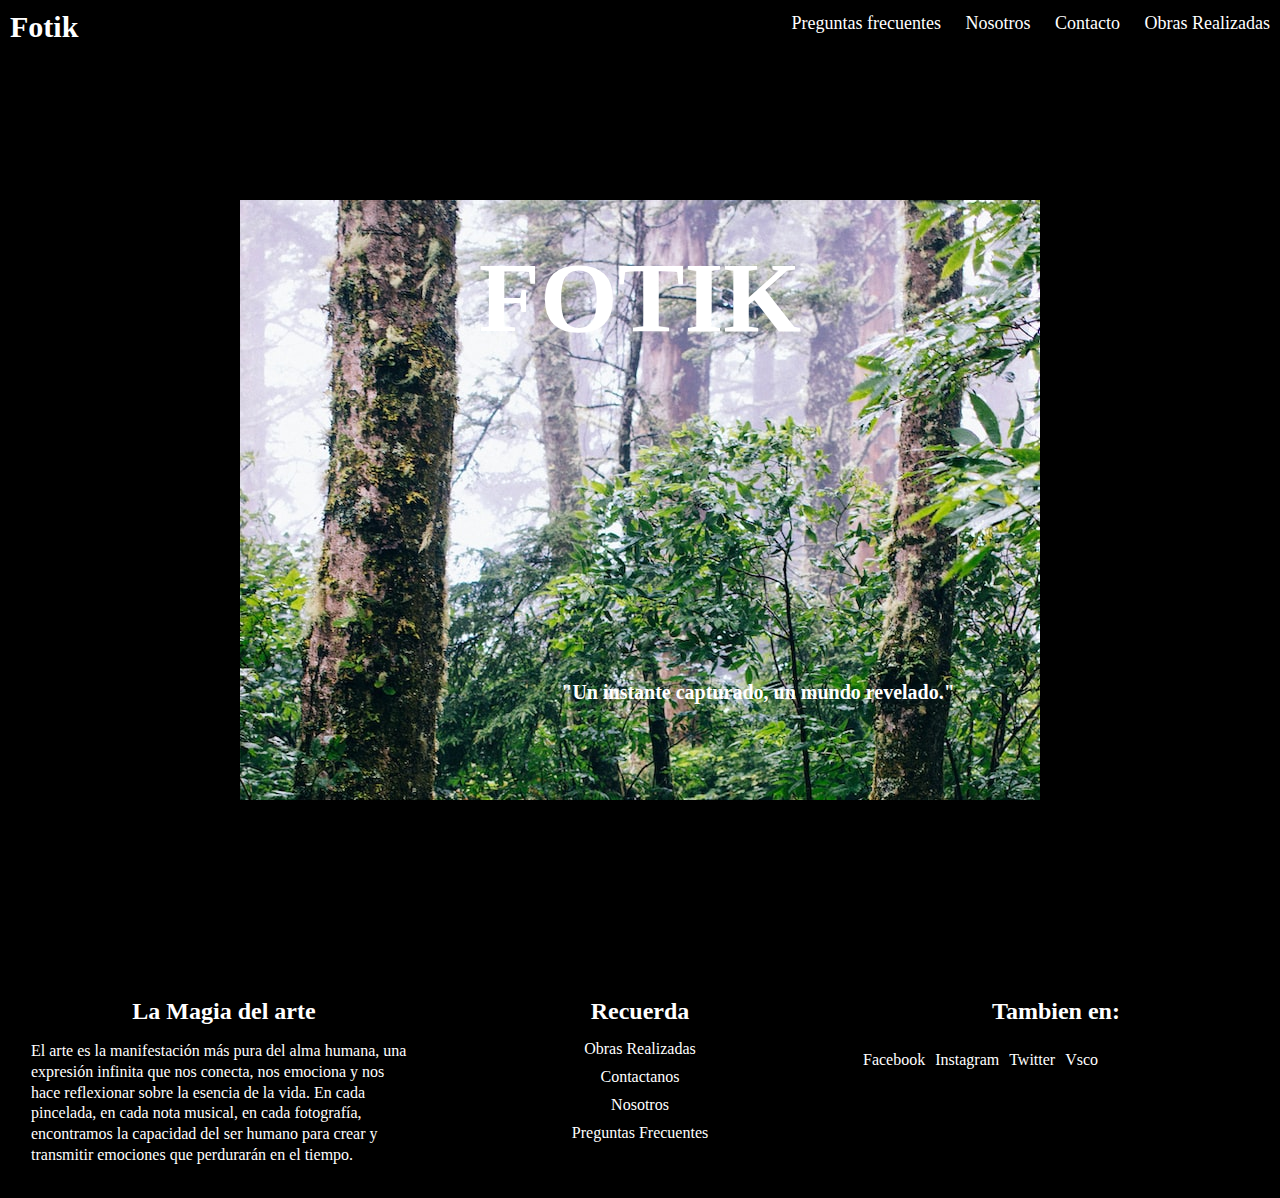
<file: index.html>
<!DOCTYPE html>
<html lang="en" >
<head>
    <meta charset="UTF-8">
    <meta name="viewport" content="width=device-width, initial-scale=1.0">
    <title>Fotik</title>
    <link rel="stylesheet" href="./css/styles.css">
    <link rel="shortcut icon" href="./imagenes/images.jpg">
    <meta name="description" content="Fotik - Explora el arte y el diseño de forma creativa y contemporánea">
    <meta name="keywords" content="arte, diseño, contemporáneo, creatividad">
</head>
<body>
  <header>
    <div class="nav">
    <input type="checkbox" id="nav-check">
    <a href="index.html" class="nav-header">
        <div class="nav-title">
          Fotik
        </div>
      </a>
    <div class="nav-btn">
      <label for="nav-check">
        <span></span>
        <span></span>
        <span></span>
      </label>
    </div>
    <div class="nav-links">
      <a href="./pages/preguntasfrecuentes.html">Preguntas frecuentes</a>
      <a href="./pages/nosotros.html" >Nosotros</a>
      <a href="./pages/contacto.html" >Contacto</a>
      <a href="./pages/obrasrealizadas.html" >Obras Realizadas</a>
    </div>
  </div>
</header>
    <main id="main-index">
      <h1>Fotik</h1>
      <h2>"Un instante capturado, un mundo revelado."</h2>
      <img src="./imagenes/imagenmain.jpg" alt="Fotografia">
  </main>
    <footer>
        <div class="row">
          <div class="column">
    <h4>La Magia del arte</h4>
            <p>El arte es la manifestación más pura del alma humana, una expresión infinita que nos conecta, nos emociona y nos hace reflexionar sobre la esencia de la vida. En cada pincelada, en cada nota musical, en cada fotografía, encontramos la capacidad del ser humano para crear y transmitir emociones que perdurarán en el tiempo.</p>
          </div>
          <div class="column">
            <h4>Recuerda</h4>
            <ul>
              <li><a href="./pages/obrasrealizadas.html"><i class="fa fa-angle-right"></i>Obras Realizadas</a></li>
              <li><a href="./pages/contacto.html"><i class="fa fa-angle-right"></i> Contactanos</a></li>
              <li><a href="./pages/nosotros.html"><i class="fa fa-angle-right"></i>Nosotros</a></li>
              <li><a href="./pages/preguntasfrecuentes.html"><i class="fa fa-angle-right"></i>Preguntas Frecuentes</a></li>
            </ul>
          </div>
          <div class="column">
            <h4>Tambien en:</h4>
            <ul class="social-icons">
              <li><a href="https://es-la.facebook.com/">Facebook</a></li>
              <li><a href="https://www.instagram.com/">Instagram</a></li>
              <li><a href="https://twitter.com/">Twitter</a></li>
              <li><a href="https://www.vsco.co/">Vsco</a></li>
            </ul>
          </div>
        </div>
      </footer>
</body>
</html>
</file>
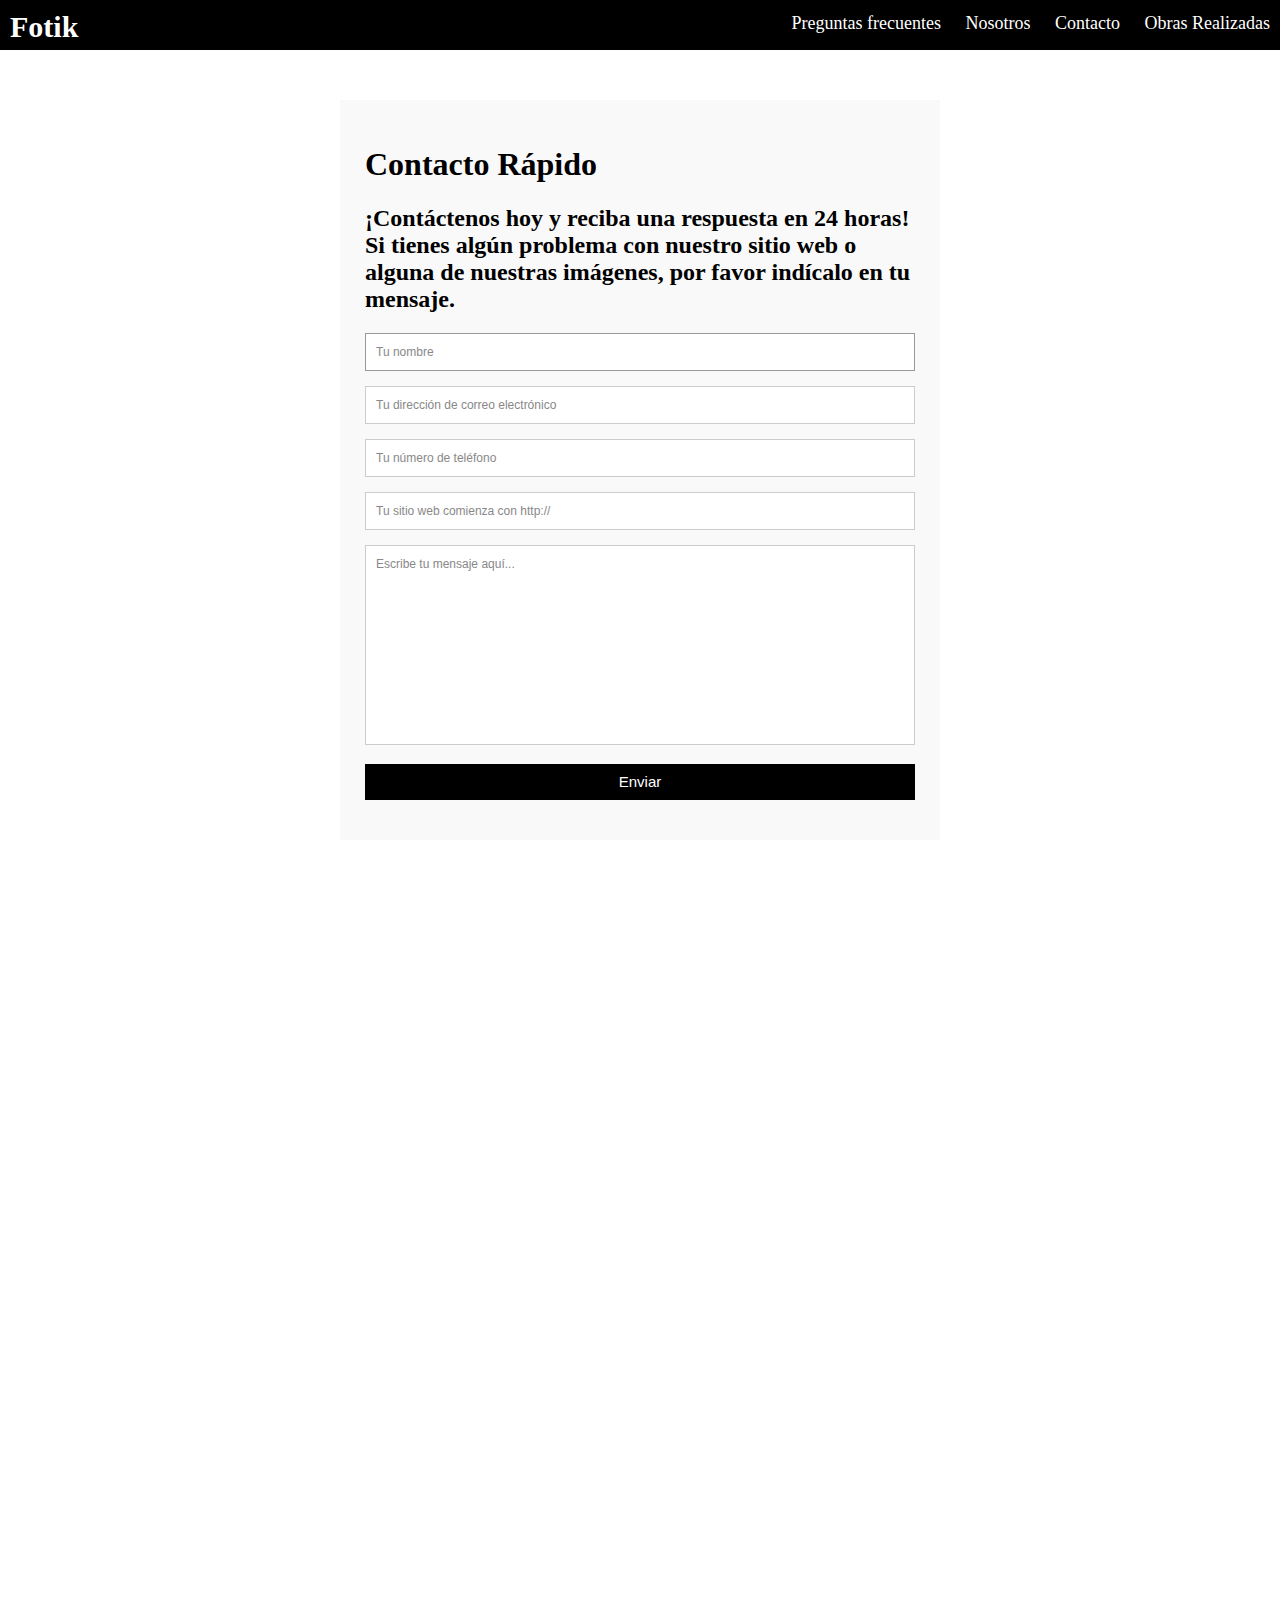
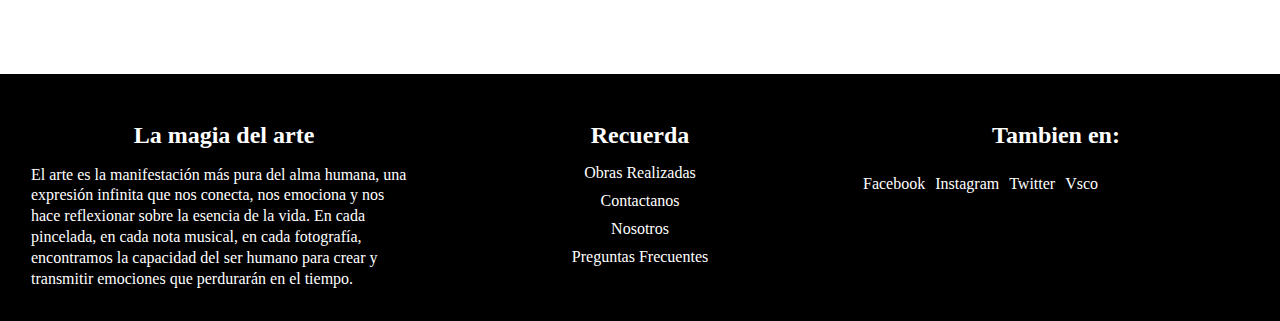
<file: pages/contacto.html>
<!DOCTYPE html>
<html lang="en">
<head>
    <meta charset="UTF-8">
    <meta name="viewport" content="width=device-width, initial-scale=1.0">
    <title>Fotik</title>
    <link rel="stylesheet" href="../css/styles.css">
    <link rel="shortcut icon" href="../imagenes/images.jpg">
    <meta name="description" content="Contactos - Fotik. Encuentra aquí nuestras opciones de contacto para cualquier consulta, colaboración o solicitud de información. Estamos disponibles para ayudarte y responder tus preguntas.">
    <meta name="keywords" content="contactos, Fotik, consulta, colaboración, información, preguntas">
</head>
<body>
    <header>
        <div class="nav">
        <input type="checkbox" id="nav-check">
        <a href="../index.html" class="nav-header">
          <div class="nav-title">
            Fotik
          </div>
        </a>
        <div class="nav-btn">
          <label for="nav-check">
            <span></span>
            <span></span>
            <span></span>
          </label>
        </div>
        <div class="nav-links">
          <a href="./preguntasfrecuentes.html" >Preguntas frecuentes</a>
          <a href="./nosotros.html">Nosotros</a>
          <a href="./contacto.html" >Contacto</a>
          <a href="./obrasrealizadas.html" >Obras Realizadas</a>
        </div>
      </div>
    </header>
    <main>
      <div class="container">  
        <form id="contact" action="" method="post">
          <h1>Contacto Rápido</h1>
          <h2>¡Contáctenos hoy y reciba una respuesta en 24 horas! Si tienes algún problema con nuestro sitio web o alguna de nuestras imágenes, por favor indícalo en tu mensaje.</h2>
          <fieldset>
            <input placeholder="Tu nombre" type="text" tabindex="1" required autofocus>
          </fieldset>
          <fieldset>
            <input placeholder="Tu dirección de correo electrónico" type="email" tabindex="2" required>
          </fieldset>
          <fieldset>
            <input placeholder="Tu número de teléfono" type="tel" tabindex="3" required>
          </fieldset>
          <fieldset>
            <input placeholder="Tu sitio web comienza con http://" type="url" tabindex="4" required>
          </fieldset>
          <fieldset>
            <textarea placeholder="Escribe tu mensaje aquí..." tabindex="5" required></textarea>
          </fieldset>
          <fieldset>
            <button name="submit" type="submit" id="contact-submit" data-submit="...Enviando">Enviar</button>
          </fieldset>
        </form>
      </div>
    </main>
      <div class="map-container">
        <iframe src="https://www.google.com/maps/embed?pb=!1m14!1m8!1m3!1d13135.383983241743!2d-58.3702778!3d-34.6080556!3m2!1i1024!2i768!4f13.1!3m3!1m2!1s0x95a3352cbe276f75%3A0xe16921ef0545f86d!2sCasa%20Rosada!5e0!3m2!1ses-419!2sar!4v1684795917826!5m2!1ses-419!2sar"
          width="600" height="450" style="border:0;" allowfullscreen="" loading="lazy" referrerpolicy="no-referrer-when-downgrade">
        </iframe>
      </div>
    <footer>
      <div class="row">
        <div class="column">
          <h4>La magia del arte</h4>
          <p>El arte es la manifestación más pura del alma humana, una expresión infinita que nos conecta, nos emociona y nos hace reflexionar sobre la esencia de la vida. En cada pincelada, en cada nota musical, en cada fotografía, encontramos la capacidad del ser humano para crear y transmitir emociones que perdurarán en el tiempo.</p>
        </div>
        <div class="column">
          <h4>Recuerda</h4>
          <ul>
            <li><a href="../pages/obrasrealizadas.html"><i class="fa fa-angle-right"></i>Obras Realizadas</a></li>
            <li><a href="../pages/contacto.html"><i class="fa fa-angle-right"></i> Contactanos</a></li>
            <li><a href="../pages/nosotros.html"><i class="fa fa-angle-right"></i>Nosotros</a></li>
            <li><a href="../pages/preguntasfrecuentes.html"><i class="fa fa-angle-right"></i>Preguntas Frecuentes</a></li>
          </ul>
        </div>
        <div class="column">
          <h4>Tambien en:</h4>
          <ul class="social-icons">
            <li><a href="https://es-la.facebook.com/">Facebook</a></li>
            <li><a href="https://www.instagram.com/">Instagram</a></li>
            <li><a href="https://twitter.com/">Twitter</a></li>
            <li><a href="https://www.vsco.co/">Vsco</a></li>
          </ul>
        </div>
      </div>
    </footer>
</body>
</html>
</file>
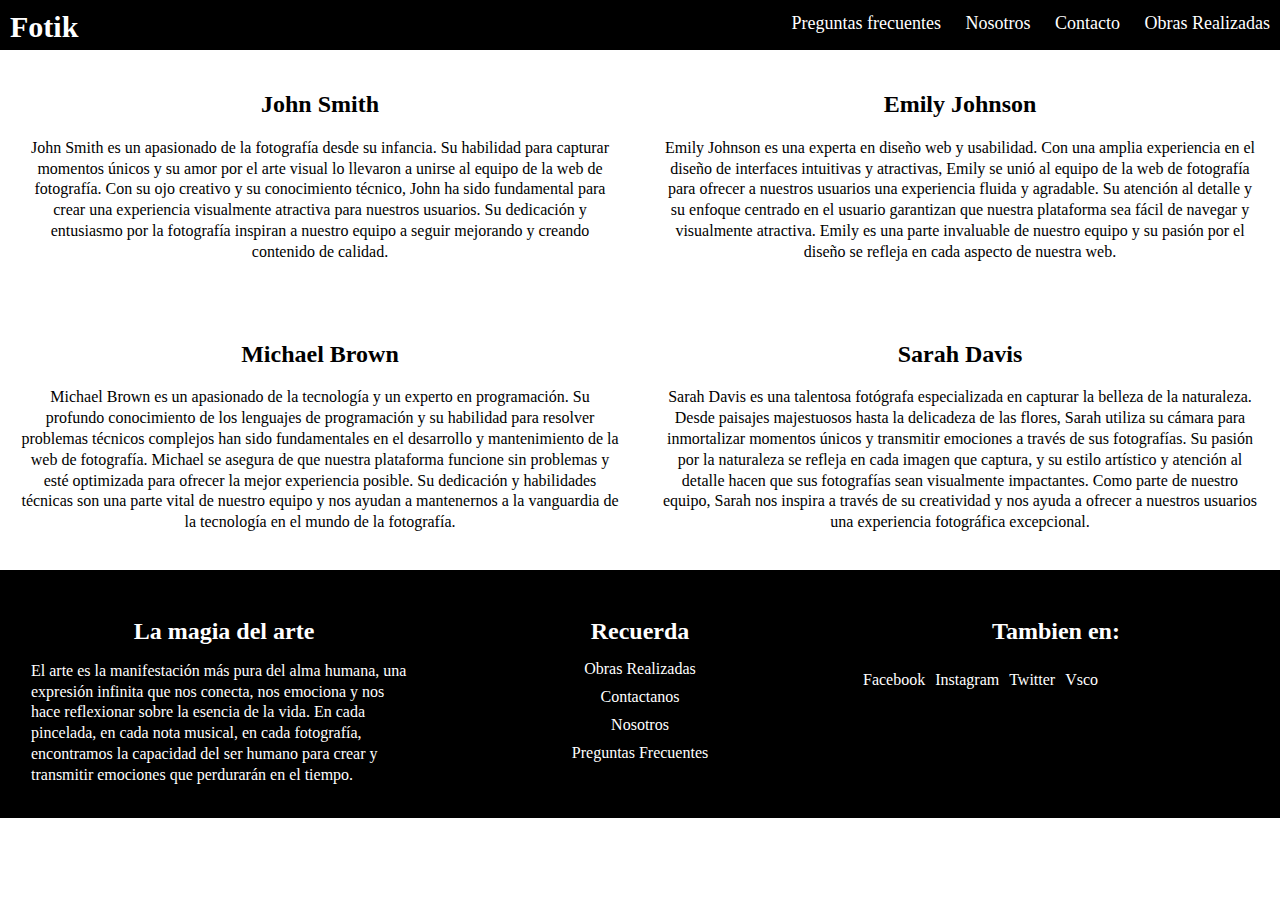
<file: pages/nosotros.html>
<!DOCTYPE html>
<html lang="en">
<head>
    <meta charset="UTF-8">
    <meta name="viewport" content="width=device-width, initial-scale=1.0">
    <title>Fotik</title>
    <link rel="stylesheet" href="../css/styles.css">
    <link rel="shortcut icon" href="../imagenes/images.jpg">
    <meta name="description" content="Nosotros - Fotik. Descubre nuestra pasión por el arte y el diseño. Conoce nuestro equipo comprometido en proporcionar una experiencia inspiradora y contemporánea.">
    <meta name="keywords" content="nosotros, Fotik, arte, diseño, pasión, equipo, experiencia, contemporáneo">
</head>
<body>
    <header>
        <div class="nav">
        <input type="checkbox" id="nav-check">
        <a href="../index.html" class="nav-header">
          <div class="nav-title">
            Fotik
          </div>
        </a>
        <div class="nav-btn">
          <label for="nav-check">
            <span></span>
            <span></span>
            <span></span>
          </label>
        </div>
        <div class="nav-links">
          <a href="./preguntasfrecuentes.html" >Preguntas frecuentes</a>
          <a href="./nosotros.html" >Nosotros</a>
          <a href="./contacto.html" >Contacto</a>
          <a href="./obrasrealizadas.html" >Obras Realizadas</a>
        </div>
      </div>
    </header>
    <main class="nosotros">
      <div class="article">
        <h2 class="title">John Smith</h2>
        <p class="text">John Smith es un apasionado de la fotografía desde su infancia. Su habilidad para capturar momentos únicos y su amor por el arte visual lo llevaron a unirse al equipo de la web de fotografía. Con su ojo creativo y su conocimiento técnico, John ha sido fundamental para crear una experiencia visualmente atractiva para nuestros usuarios. Su dedicación y entusiasmo por la fotografía inspiran a nuestro equipo a seguir mejorando y creando contenido de calidad.</p>
      </div>
      <div class="article">
        <h2 class="title">Emily Johnson</h2>
        <p class="text">Emily Johnson es una experta en diseño web y usabilidad. Con una amplia experiencia en el diseño de interfaces intuitivas y atractivas, Emily se unió al equipo de la web de fotografía para ofrecer a nuestros usuarios una experiencia fluida y agradable. Su atención al detalle y su enfoque centrado en el usuario garantizan que nuestra plataforma sea fácil de navegar y visualmente atractiva. Emily es una parte invaluable de nuestro equipo y su pasión por el diseño se refleja en cada aspecto de nuestra web.</p>
      </div>
      <div class="article">
        <h2 class="title">Michael Brown</h2>
        <p class="text">Michael Brown es un apasionado de la tecnología y un experto en programación. Su profundo conocimiento de los lenguajes de programación y su habilidad para resolver problemas técnicos complejos han sido fundamentales en el desarrollo y mantenimiento de la web de fotografía. Michael se asegura de que nuestra plataforma funcione sin problemas y esté optimizada para ofrecer la mejor experiencia posible. Su dedicación y habilidades técnicas son una parte vital de nuestro equipo y nos ayudan a mantenernos a la vanguardia de la tecnología en el mundo de la fotografía.</p>
      </div>
      <div class="article">
        <h2 class="title">Sarah Davis</h2>
        <p class="text">Sarah Davis es una talentosa fotógrafa especializada en capturar la belleza de la naturaleza. Desde paisajes majestuosos hasta la delicadeza de las flores, Sarah utiliza su cámara para inmortalizar momentos únicos y transmitir emociones a través de sus fotografías. Su pasión por la naturaleza se refleja en cada imagen que captura, y su estilo artístico y atención al detalle hacen que sus fotografías sean visualmente impactantes. Como parte de nuestro equipo, Sarah nos inspira a través de su creatividad y nos ayuda a ofrecer a nuestros usuarios una experiencia fotográfica excepcional.</p>
      </div>
    </main>
    
  <footer>
      <div class="row">
        <div class="column">
          <h4>La magia del arte</h4>
          <p>El arte es la manifestación más pura del alma humana, una expresión infinita que nos conecta, nos emociona y nos hace reflexionar sobre la esencia de la vida. En cada pincelada, en cada nota musical, en cada fotografía, encontramos la capacidad del ser humano para crear y transmitir emociones que perdurarán en el tiempo.</p>
        </div>
        <div class="column">
          <h4>Recuerda</h4>
          <ul>
            <li><a href="../pages/obrasrealizadas.html"><i class="fa fa-angle-right"></i>Obras Realizadas</a></li>
            <li><a href="../pages/contacto.html"><i class="fa fa-angle-right"></i> Contactanos</a></li>
            <li><a href="../pages/nosotros.html"><i class="fa fa-angle-right"></i>Nosotros</a></li>
            <li><a href="../pages/preguntasfrecuentes.html"><i class="fa fa-angle-right"></i>Preguntas Frecuentes</a></li>
          </ul>
        </div>
        <div class="column">
          <h4>Tambien en:</h4>
          <ul class="social-icons">
            <li><a href="https://es-la.facebook.com/">Facebook</a></li>
            <li><a href="https://www.instagram.com/">Instagram</a></li>
            <li><a href="https://twitter.com/">Twitter</a></li>
            <li><a href="https://www.vsco.co/">Vsco</a></li>
          </ul>
        </div>
      </div>
    </footer>
</body>
</html>
</file>
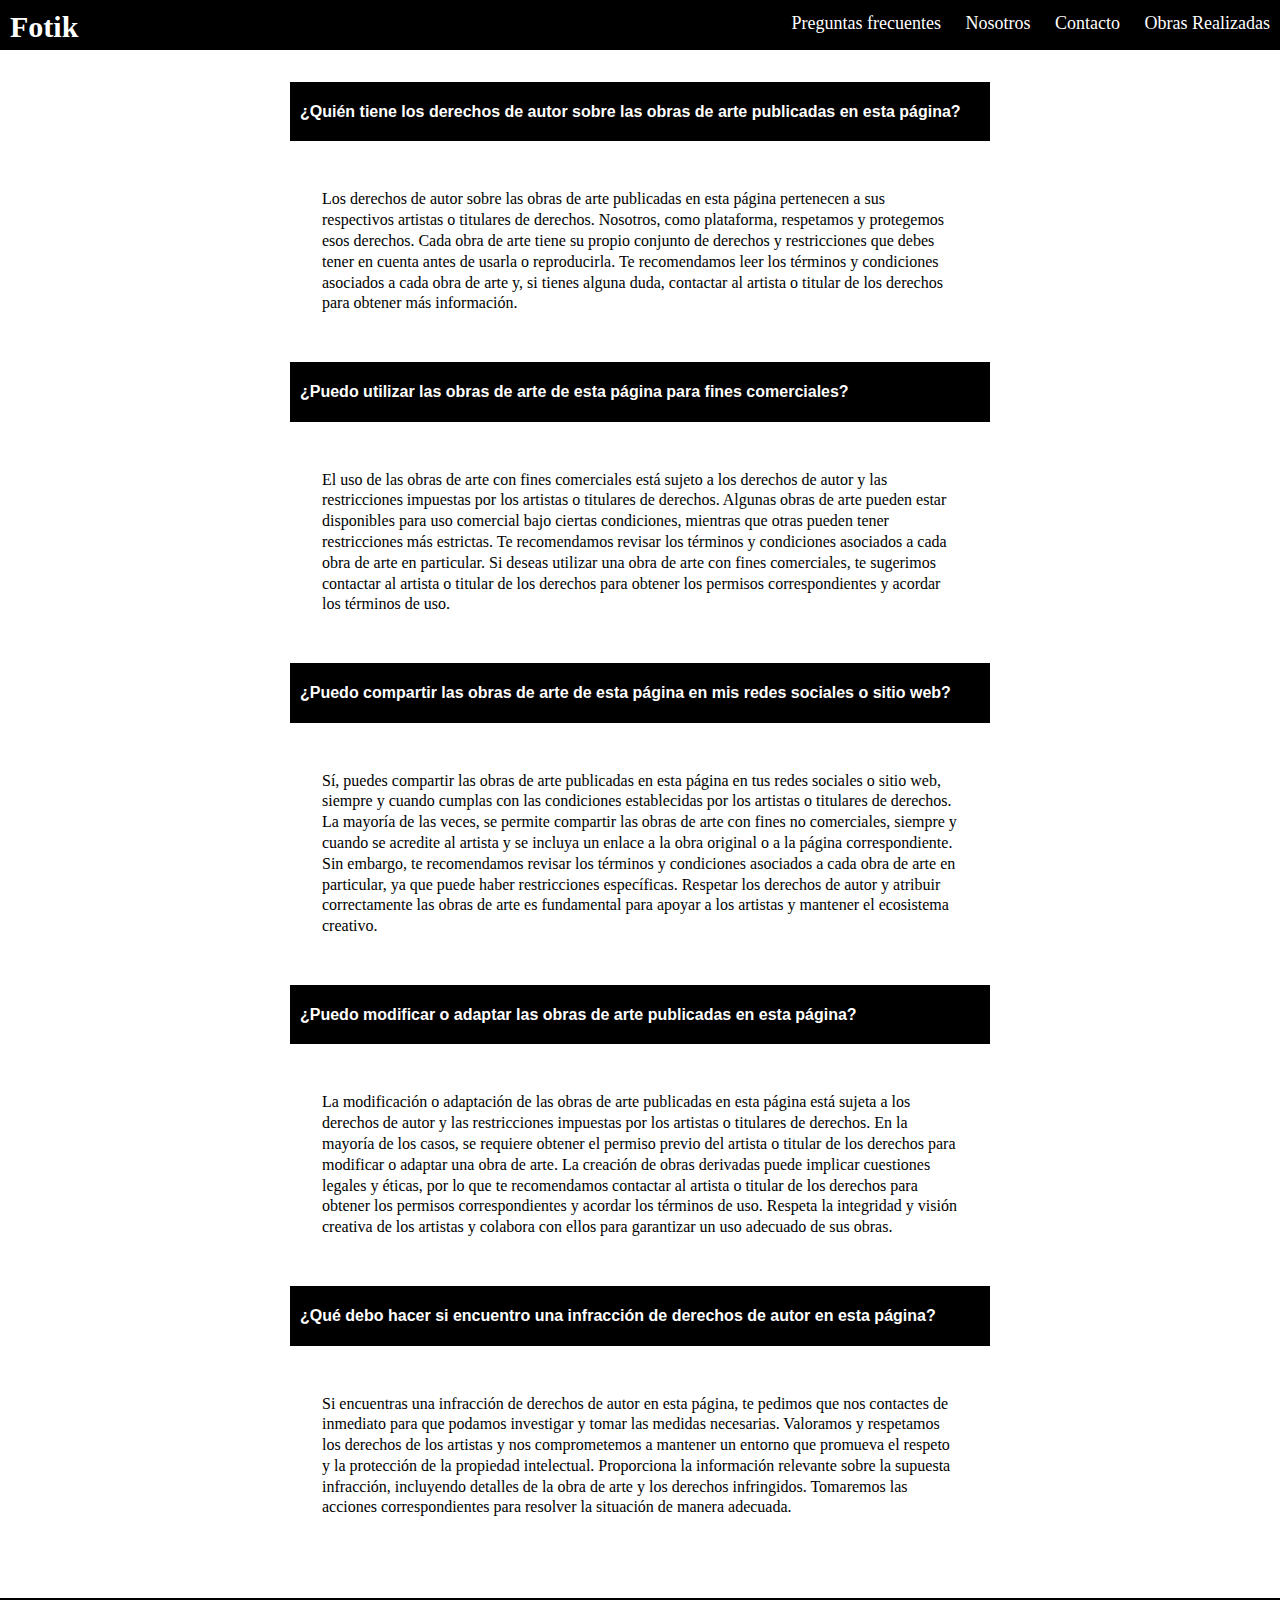
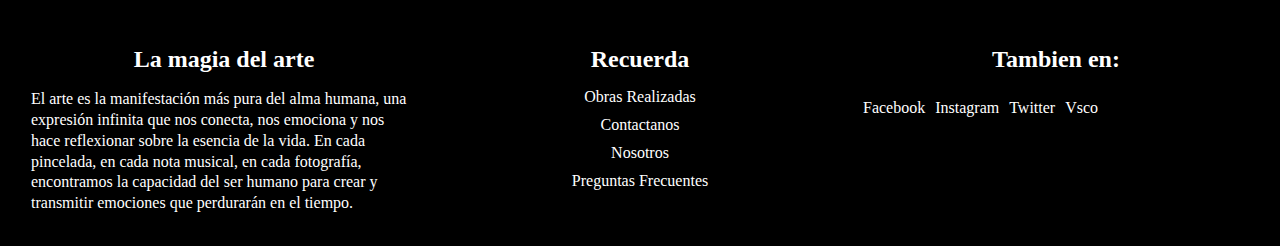
<file: pages/preguntasfrecuentes.html>
<!DOCTYPE html>
<!DOCTYPE html>
<html lang="en">
<head>
    <meta charset="UTF-8">
    <meta name="viewport" content="width=device-width, initial-scale=1.0">
    <title>Fotik</title>
    <link rel="stylesheet" href="../css/styles.css">
    <link rel="shortcut icon" href="../imagenes/images.jpg">
    <meta name="description" content="Preguntas frecuentes - Fotik. Encuentra respuestas a las preguntas más comunes sobre nuestro sitio y descubre cómo explorar el arte y el diseño de forma creativa y contemporánea.">
<meta name="keywords" content="preguntas frecuentes, Fotik, arte, diseño, creatividad, contemporáneo">

</head>
<body>
    <header>
        <div class="nav">
        <input type="checkbox" id="nav-check">
        <a href="../index.html" class="nav-header">
          <div class="nav-title">
            Fotik
          </div>
        </a>
        <div class="nav-btn">
          <label for="nav-check">
            <span></span>
            <span></span>
            <span></span>
          </label>
        </div>
        <div class="nav-links">
          <a href="./preguntasfrecuentes.html" >Preguntas frecuentes</a>
          <a href="./nosotros.html" >Nosotros</a>
          <a href="./contacto.html" >Contacto</a>
          <a href="./obrasrealizadas.html" >Obras Realizadas</a>
        </div>
      </div>
    </header>
    <main>
      <div class="acordeon">
        <div class="ctn-acordeon">
          <div class="ctn-title-content-acordeon">
            <h1 class="title-content-acordeon">
              ¿Quién tiene los derechos de autor sobre las obras de arte publicadas en esta página?
            </h1>
            <i class="fa fa-plus-circle icon-acordeon rotate-icon-acordeon" aria-hidden="true"></i>
          </div>
          <div class="ctn-content-acordeon">
            <p class="content-acordeon">
              Los derechos de autor sobre las obras de arte publicadas en esta página pertenecen a sus respectivos artistas o titulares de derechos. Nosotros, como plataforma, respetamos y protegemos esos derechos. Cada obra de arte tiene su propio conjunto de derechos y restricciones que debes tener en cuenta antes de usarla o reproducirla. Te recomendamos leer los términos y condiciones asociados a cada obra de arte y, si tienes alguna duda, contactar al artista o titular de los derechos para obtener más información.
            </p>
          </div>
        </div>
        <div class="ctn-acordeon">
          <div class="ctn-title-content-acordeon">
            <h1 class=" title-content-acordeon">
              ¿Puedo utilizar las obras de arte de esta página para fines comerciales?
            </h1>
            <i class="fa fa-plus-circle icon-acordeon" aria-hidden="true"></i>
          </div>
          <div class="hide ctn-content-acordeon">
            <p class="content-acordeon">
              El uso de las obras de arte con fines comerciales está sujeto a los derechos de autor y las restricciones impuestas por los artistas o titulares de derechos. Algunas obras de arte pueden estar disponibles para uso comercial bajo ciertas condiciones, mientras que otras pueden tener restricciones más estrictas. Te recomendamos revisar los términos y condiciones asociados a cada obra de arte en particular. Si deseas utilizar una obra de arte con fines comerciales, te sugerimos contactar al artista o titular de los derechos para obtener los permisos correspondientes y acordar los términos de uso.
            </p>
          </div>
        </div>
        <div class="ctn-acordeon">
          <div class="ctn-title-content-acordeon">
            <h1 class="title-content-acordeon">
              ¿Puedo compartir las obras de arte de esta página en mis redes sociales o sitio web?
            </h1>
            <i class="fa fa-plus-circle icon-acordeon" aria-hidden="true"></i>
          </div>
          <div class="hide ctn-content-acordeon">
            <p class="content-acordeon">
              Sí, puedes compartir las obras de arte publicadas en esta página en tus redes sociales o sitio web, siempre y cuando cumplas con las condiciones establecidas por los artistas o titulares de derechos. La mayoría de las veces, se permite compartir las obras de arte con fines no comerciales, siempre y cuando se acredite al artista y se incluya un enlace a la obra original o a la página correspondiente. Sin embargo, te recomendamos revisar los términos y condiciones asociados a cada obra de arte en particular, ya que puede haber restricciones específicas. Respetar los derechos de autor y atribuir correctamente las obras de arte es fundamental para apoyar a los artistas y mantener el ecosistema creativo.
            </p>
          </div>
        </div>
        <div class="ctn-acordeon">
          <div class="ctn-title-content-acordeon">
            <h1 class="title-content-acordeon">
              ¿Puedo modificar o adaptar las obras de arte publicadas en esta página?
            </h1>
            <i class="fa fa-plus-circle icon-acordeon" aria-hidden="true"></i>
          </div>
          <div class="hide ctn-content-acordeon">
            <p class="content-acordeon">
              La modificación o adaptación de las obras de arte publicadas en esta página está sujeta a los derechos de autor y las restricciones impuestas por los artistas o titulares de derechos. En la mayoría de los casos, se requiere obtener el permiso previo del artista o titular de los derechos para modificar o adaptar una obra de arte. La creación de obras derivadas puede implicar cuestiones legales y éticas, por lo que te recomendamos contactar al artista o titular de los derechos para obtener los permisos correspondientes y acordar los términos de uso. Respeta la integridad y visión creativa de los artistas y colabora con ellos para garantizar un uso adecuado de sus obras.
            </p>
          </div>
        </div>
        <div class="ctn-acordeon">
          <div class="ctn-title-content-acordeon">
            <h1 class="title-content-acordeon">
              ¿Qué debo hacer si encuentro una infracción de derechos de autor en esta página?
            </h1>
            <i class="fa fa-plus-circle icon-acordeon" aria-hidden="true"></i>
          </div>
          <div class="hide ctn-content-acordeon">
            <p class="content-acordeon">
              Si encuentras una infracción de derechos de autor en esta página, te pedimos que nos contactes de inmediato para que podamos investigar y tomar las medidas necesarias. Valoramos y respetamos los derechos de los artistas y nos comprometemos a mantener un entorno que promueva el respeto y la protección de la propiedad intelectual. Proporciona la información relevante sobre la supuesta infracción, incluyendo detalles de la obra de arte y los derechos infringidos. Tomaremos las acciones correspondientes para resolver la situación de manera adecuada.
            </p>
          </div>
        </div>
      </div>
    </main>
    <footer>
      <div class="row">
        <div class="column">
          <h4>La magia del arte</h4>
          <p>El arte es la manifestación más pura del alma humana, una expresión infinita que nos conecta, nos emociona y nos hace reflexionar sobre la esencia de la vida. En cada pincelada, en cada nota musical, en cada fotografía, encontramos la capacidad del ser humano para crear y transmitir emociones que perdurarán en el tiempo.</p>
        </div>
        <div class="column">
          <h4>Recuerda</h4>
          <ul>
            <li><a href="../pages/obrasrealizadas.html"><i class="fa fa-angle-right"></i>Obras Realizadas</a></li>
            <li><a href="../pages/contacto.html"><i class="fa fa-angle-right"></i> Contactanos</a></li>
            <li><a href="../pages/nosotros.html"><i class="fa fa-angle-right"></i>Nosotros</a></li>
            <li><a href="../pages/preguntasfrecuentes.html"><i class="fa fa-angle-right"></i>Preguntas Frecuentes</a></li>
          </ul>
        </div>
        <div class="column">
          <h4>Tambien en:</h4>
          <ul class="social-icons">
            <li><a href="https://es-la.facebook.com/">Facebook</a></li>
            <li><a href="https://www.instagram.com/">Instagram</a></li>
            <li><a href="https://twitter.com/">Twitter</a></li>
            <li><a href="https://www.vsco.co/">Vsco</a></li>
          </ul>
        </div>
      </div>
    </footer>
</body>
</html>
</file>
<file: css/styles.css>
* {
  box-sizing: border-box;
}

body {
  margin: 0px;
  font-family: 'segoe ui';
}

.nav {
  height: 50px;
  width: 100%;
  background-color: black;
  position: relative;
}

.nav > .nav-header {
  display: inline;
}

.nav > .nav-header > .nav-title {
  display: inline-block;
  font-size: 30px;
  font-weight: bold;
  color: white;
  padding: 10px 10px 10px 10px;
}

.nav > .nav-btn {
  display: none;
}

.nav > .nav-links {
  display: inline;
  float: right;
  font-size: 18px;
}

.nav > .nav-links > a {
  display: inline-block;
  padding: 13px 10px 13px 10px;
  text-decoration: none;
  color: white;
}

.nav > .nav-links > a:hover {
  background-color: rgba(0, 0, 0, 0.3);
  color: gray;
}

.nav > #nav-check {
  display: none;
}

@media (max-width: 600px) {
  .nav > .nav-btn {
    display: inline-block;
    position: absolute;
    right: 0px;
    top: 0px;
  }
  .nav > .nav-btn > label {
    display: inline-block;
    width: 50px;
    height: 50px;
    padding: 13px;
  }
  .nav > .nav-btn > label:hover,
  .nav #nav-check:checked ~ .nav-btn > label {
    background-color: rgba(0, 0, 0, 0.3);
  }
  .nav > .nav-btn > label > span {
    display: block;
    width: 25px;
    height: 10px;
    border-top: 2px solid #eee;
  }
  .nav > .nav-links {
    position: absolute;
    display: block;
    width: 100%;
    background-color: #333;
    height: 0px;
    transition: all 0.3s ease-in;
    overflow-y: hidden;
    top: 50px;
    left: 0px;
  }
  .nav > .nav-links > a {
    display: block;
    width: 100%;
  }
  .nav > #nav-check:not(:checked) ~ .nav-links {
    height: 0px;
  }
  .nav > #nav-check:checked ~ .nav-links {
    height: calc(100vh - 50px);
    overflow-y: auto;
    z-index: 9999; 
  }
}


body {
  margin: 0;
  padding: 0;
  background: white
}

body:before,
body:after {
  position: absolute;
  top: 0px;
  color: #00000000;
  left: 50%;
  transform: translateX(-50%);
  text-shadow: 0 -1px 1px #000000ab, 0 1px 1px #ffffff82;
  font-family: Arial, serif;
  padding: 2px 10px;
  border-radius: 2px;
  font-size: 9px;
  display: flex;
  align-items: flex-end;
  line-height: 14px;
}

body:after {
  top: inherit;
  bottom: 0;
  position: relative;
  margin-top: -12px;
  transform: translateX(-100%);
  margin-left: 90px;
  width: 150px;
}

img {
  width: 100%;
}

.gallery {
  display: flex;
  padding: 5px;
  flex-wrap: wrap;
}

.column {
  flex: 25%;
  padding: 0;
}

.column img {
  margin-top: 0px;
  cursor: pointer;
  padding: 0;
}

.column img:active {
  height: auto;
  width: auto;
  max-width: 40%;
  position: fixed;
  left: 50%;
  top: 50%;
  border: 5px solid none;
  margin: 0px;
  box-shadow: 0 0 1000px 1000px #fff8;
  transform: translateX(-50%) translateY(-50%);
}

@media (max-width: 768px) {
  .column {
    flex: 50%;
  }
}

@media (max-width: 500px) {
  .column {
    flex: 100%;
  }
}

a {
  text-decoration: none;
}

body {
  height: 100%;
  width: 100%;
  background-color: white;
}

footer {
  color: white;
  background-color: black;
  position: static;
  bottom: 0;
}


.row {
  display: flex;
  padding: 1rem;
}

.column {
  width: calc(100% / 3);
  padding: 0 0.9375rem;
  
}
.column a:hover {
  color: gray;
}

h4 {
  margin-bottom: 0.9375rem;
  font-size: 1.5rem;
  text-align: center;
}

p {
  font-size: 1rem;
  line-height: 1.3rem;
}

ul {
  list-style: none;
  margin: 0;
  padding: 0;
  text-align: center;
}

ul li {
  margin-bottom: 0.625rem;
}

ul li a {
  color: white;
  font-size: 1rem;
}

ul li i {
  color: none;
}

ul li a:hover {
  color: none;
}

ul.social-icons {
  display: flex;
  column-gap: 0.625rem;
}

.social-icons i {
  color: white;
}

ul.social-icons li {
  margin-bottom: 0rem;
}

ul.social-icons li a {
  display: grid;
  place-content: center;
  width: 2.rem;
  height: 2.5rem;
  border-radius: 100%;
}

ul.social-icons li:hover a {
  background-color: none;
  color: gray;
}

@media screen and (max-width: 768px) {
  .column {
    margin: 0.4rem 0;
    width: 100%;
    padding: 0;
  }

  .row {
    display: flex;
    flex-wrap: wrap;
  }

  h4 {
    font-size: 1.3125rem;
  }

  p {
    font-size: 0.9375rem;
  }

  ul li a {
    font-size: 0.9375rem;
  }

 
}

html {
  -webkit-tap-highlight-color: rgba(0, 0, 0, 0);
}

.hide {
  display: none;
}

.acordeon {
  margin-bottom: 25px;
  width: 90%;
  max-width: 700px;
  margin: 2em auto;
}

.acordeon .ctn-title-content-acordeon {
  align-items: center;
  background-color: black;
  display: flex;
  justify-content: space-between;
  padding: 10px;
  width: 100%;
}

.acordeon .ctn-title-content-acordeon .title-content-acordeon {
  color: white;
  font: bold 1em 'Montserrat', sans-serif;
}

.acordeon .ctn-content-acordeon {
  padding: 2em;
  line-height: 25px;
  display: block;
  background-color: white;
  box-shadow: none;
}

/**/
main .container input[type="text"],
main .container input[type="email"],
main .container input[type="tel"],
main .container input[type="url"],
main .container textarea,
main .container button[type="submit"] {
font: 400 12px/16px "Open Sans", Helvetica, Arial, sans-serif;
}

main .container {
max-width: 600px;
width: 100%;
margin: 0 auto;
position: relative;
}

main #contact {
background: #F9F9F9;
padding: 25px;
margin: 50px 0;
}

main #contact h3 {
color: black;
display: block;
font-size: 30px;
font-weight: 400;
}

main #contact h4 {
margin: 5px 0 15px;
display: block;
font-size: 13px;
}

main fieldset {
border: none !important;
margin: 0 0 10px;
min-width: 100%;
padding: 0;
width: 100%;
}

main #contact input[type="text"],
main #contact input[type="email"],
main #contact input[type="tel"],
main #contact input[type="url"],
main #contact textarea {
width: 100%;
border: 1px solid #CCC;
background: #FFF;
margin: 0 0 5px;
padding: 10px;
}

main #contact input[type="text"]:hover,
main #contact input[type="email"]:hover,
main #contact input[type="tel"]:hover,
main #contact input[type="url"]:hover,
main #contact textarea:hover {
-webkit-transition: border-color 0.3s ease-in-out;
-moz-transition: border-color 0.3s ease-in-out;
transition: border-color 0.3s ease-in-out;
border: 1px solid #AAA;
}

main #contact textarea {
height: 200px;
max-width: 100%;
resize: none;
}

main #contact button[type="submit"] {
cursor: pointer;
width: 100%;
border: none;
background: black;
color: #FFF;
margin: 0 0 5px;
padding: 10px;
font-size: 15px;
}

main #contact button[type="submit"]:hover {
background: black;
-webkit-transition: background 0.3s ease-in-out;
-moz-transition: background 0.3s ease-in-out;
transition: background-color 0.3s ease-in-out;
}

main #contact button[type="submit"]:active {
box-shadow: inset 0 1px 3px rgba(0, 0, 0, 0.5);
}

main #contact input:focus,
main #contact textarea:focus {
outline: 0;
border: 1px solid #999;
}

main ::-webkit-input-placeholder {
color: #888;
}

main :-moz-placeholder {
color: #888;
}

main ::-moz-placeholder {
color: #888;
}

main :-ms-input-placeholder {
color: #888;
}

/**/
.map-container {
  position: relative;
  padding-bottom: 56.25%;
  overflow: hidden;
  text-align: center;
  margin-bottom: 5%;
}

.map-container iframe {
  position: absolute;
  top: 0;
  left: 0;
  width: 100%;
  height: 100%;
  transform: scale(0.8); 
  transform-origin: absolute; 
}

@media (max-width: 768px) {
  .map-container {
    margin-bottom: 3%;
  }
}

@media (max-width: 480px) {
  .map-container {
    margin-bottom: 2%;
  }
}

#main-index {
  position: relative;
  display: flex;
  justify-content: center;
  align-items: center;
  height: 100vh;
  background-color: black;
  }
  
  #main-index h1 {
  color: white;
  font-size: 100px;
  position: absolute;
  top: 20%;
  left: 50%;
  transform: translate(-50%, -50%);
  text-transform: uppercase;
  white-space: nowrap;
  animation: colorChange 5s infinite;
  }
  
  @keyframes colorChange {
  0% {
  color: white;
  }
  25% {
  color: black;
  }
  50% {
  color: white;
  }
  75% {
  color: black;
  }
  100% {
  color: white;
  }
  }
  
  
  #main-index h2 {
  color: white;
  font-size: 20px;
  font-weight: bold;
  position: absolute;
  top: 70%;
  left: 50%;
  transform: translate(-20%, -70%);
  }
  
  
  #main-index {
  display: flex;
  justify-content: center;
  align-items: center;
  }
  
  #main-index img {
  width: 800px;
  }
  
  main.nosotros {
    display: flex;
    flex-wrap: wrap;
  }
  
  .article {
    flex-basis: calc(50% - 20px); /* Ajuste el valor según el número de elementos que desee mostrar en una sola fila */
    margin: 10px;
    padding: 10px;
    border: 1px solid white;
    text-align: center;
  }
  
  .title {
    font-size: 24px;
    font-weight: bold;
    text-align: center;
  }
  
  .text {
    text-align: center;
  }
</file>
